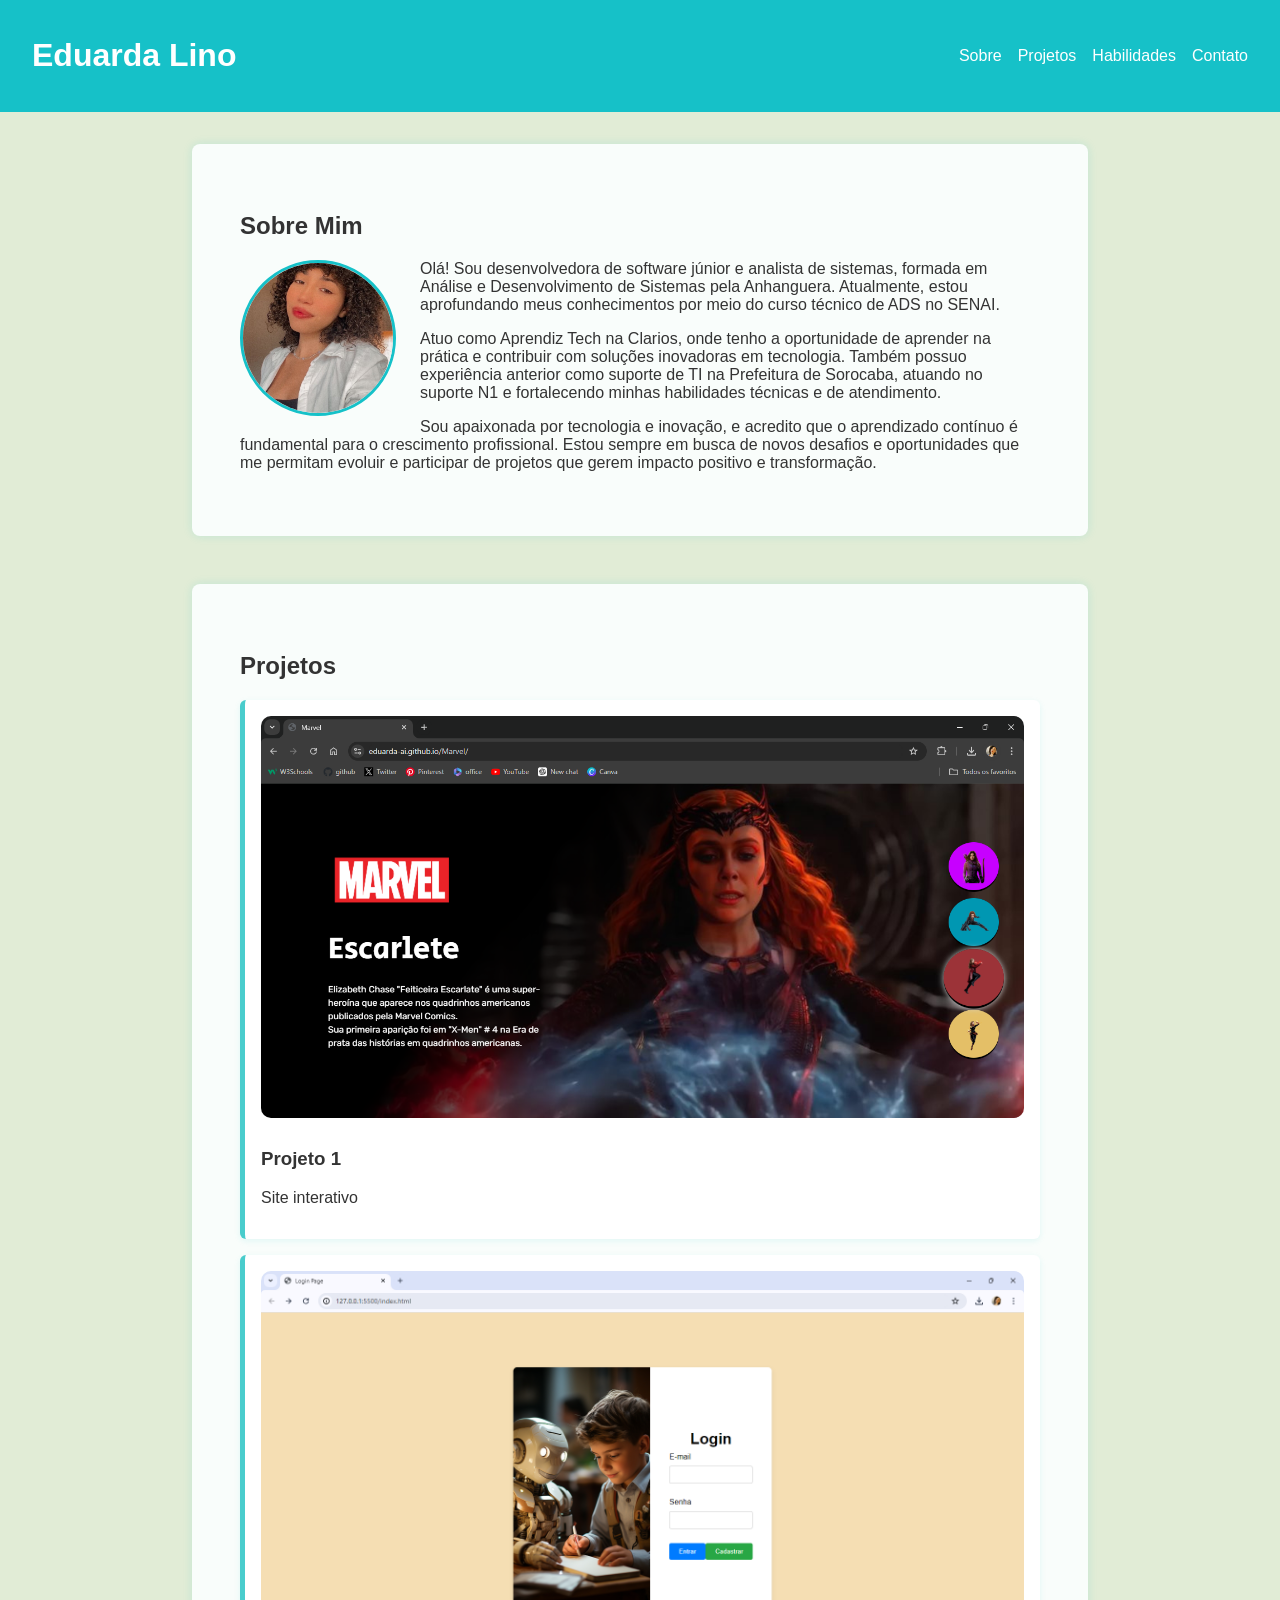
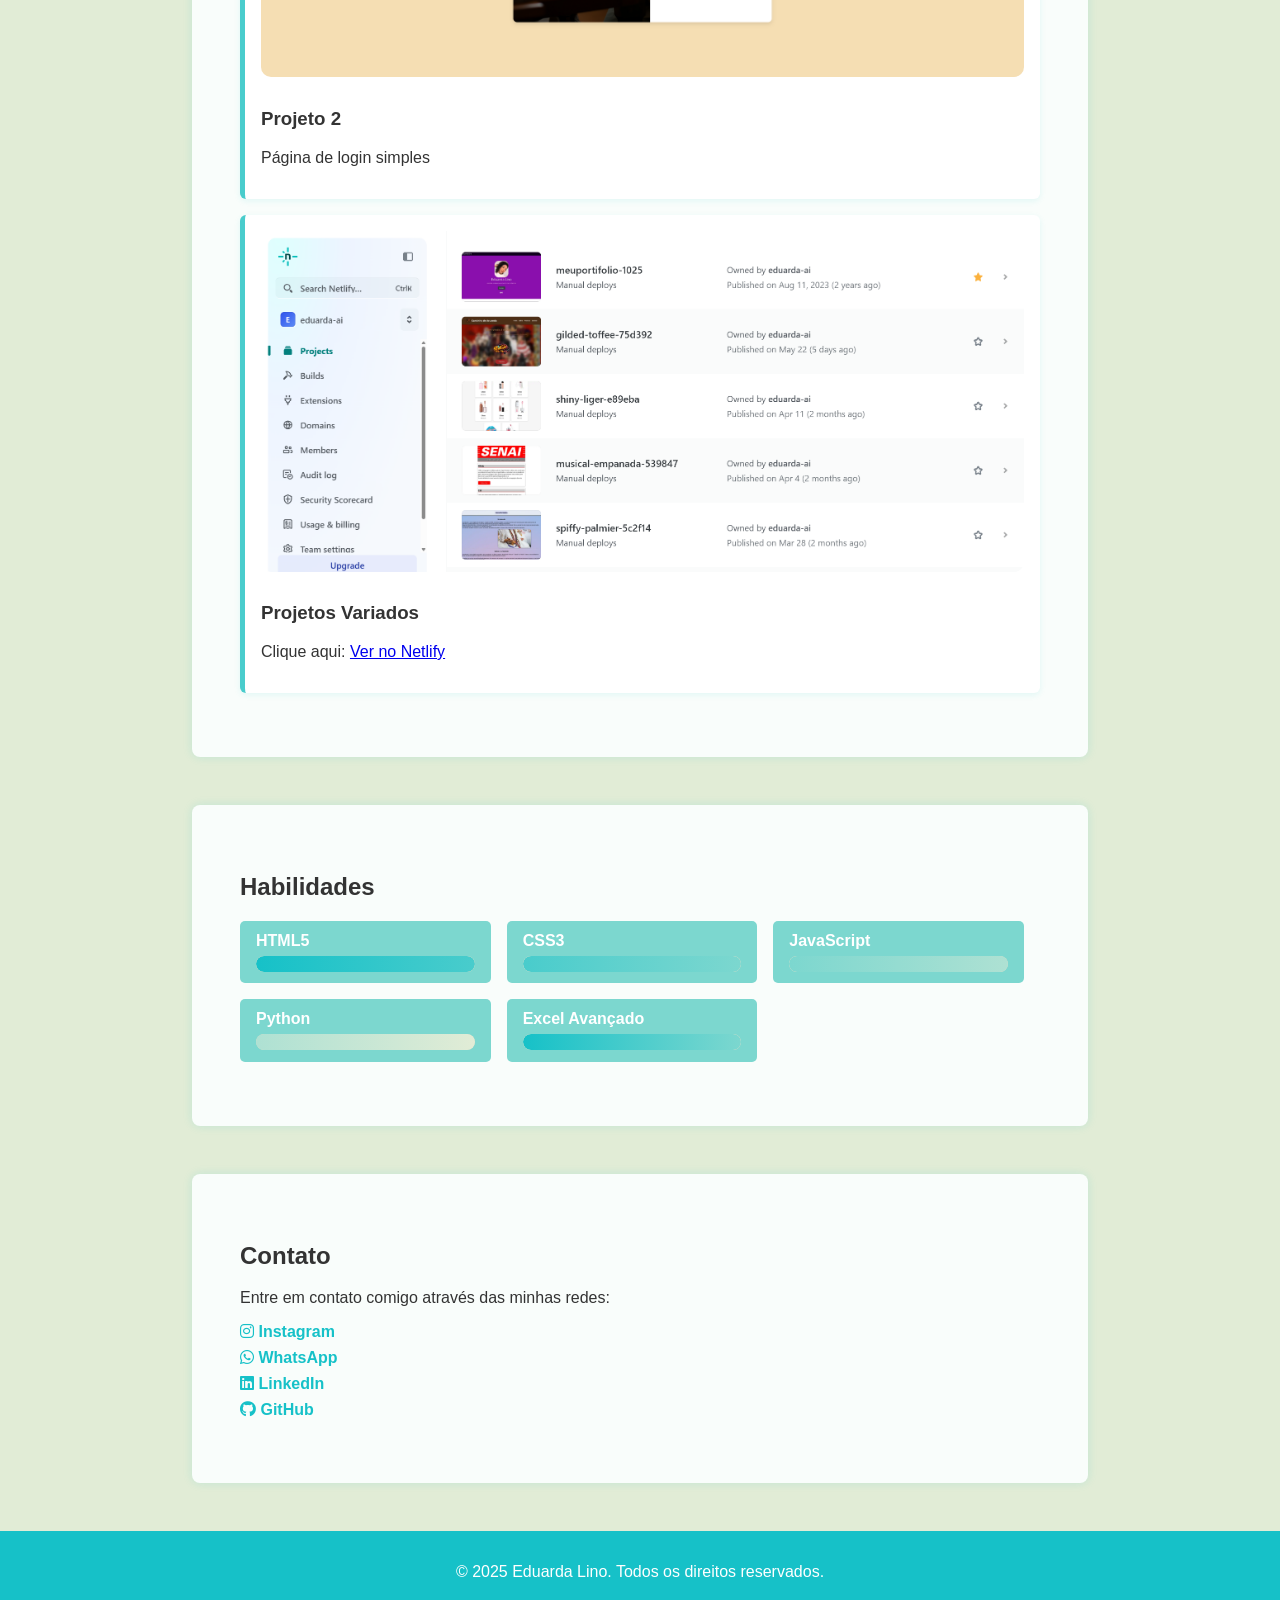
<file: index.html>
<!DOCTYPE html>
<html lang="pt-BR">
<head>
  <meta charset="UTF-8" />
  <meta name="viewport" content="width=device-width, initial-scale=1" />
  <title>Portfólio - Eduarda Lino</title>
  <link rel="stylesheet" href="style.css" />
  <link rel="stylesheet" href="https://cdnjs.cloudflare.com/ajax/libs/font-awesome/6.5.0/css/all.min.css" />
</head>
<body>
  <header>
    <h1>Eduarda Lino</h1>
    <nav>
      <ul>
        <li><a href="#sobre">Sobre</a></li>
        <li><a href="#projetos">Projetos</a></li>
        <li><a href="#habilidades">Habilidades</a></li>
        <li><a href="#contato">Contato</a></li>
      </ul>
    </nav>
  </header>

  <section id="sobre" class="fade-in">
    <h2>Sobre Mim</h2>
    <img src="foto2.jpg" alt="Foto de Eduarda Lino" class="foto-sobre" />
    <p>
      Olá! Sou desenvolvedora de software júnior e analista de sistemas, formada em Análise e Desenvolvimento de Sistemas pela Anhanguera. Atualmente, estou aprofundando meus conhecimentos por meio do curso técnico de ADS no SENAI.
    </p>
    <p>
      Atuo como Aprendiz Tech na Clarios, onde tenho a oportunidade de aprender na prática e contribuir com soluções inovadoras em tecnologia. Também possuo experiência anterior como suporte de TI na Prefeitura de Sorocaba, atuando no suporte N1 e fortalecendo minhas habilidades técnicas e de atendimento.
    </p>
    <p>
      Sou apaixonada por tecnologia e inovação, e acredito que o aprendizado contínuo é fundamental para o crescimento profissional. Estou sempre em busca de novos desafios e oportunidades que me permitam evoluir e participar de projetos que gerem impacto positivo e transformação.
    </p>
  </section>

  <section id="projetos" class="fade-in">
    <h2>Projetos</h2>

    <div class="project-card">
      <img src="Marvel - Google Chrome 15_08_2024 14_16_23.png" alt="Projeto 1" class="project-img" />
      <h3>Projeto 1</h3>
      <p>Site interativo</p>
    </div>

    <div class="project-card">
      <img src="login.png" alt="Projeto 2" class="project-img" />
      <h3>Projeto 2</h3>
      <p>Página de login simples</p>
    </div>

    <div class="project-card">
      <img src="netfly.png" alt="Projetos variados" class="project-img" />
      <h3>Projetos Variados</h3>
      <p>Clique aqui: <a href="https://app.netlify.com/teams/eduarda-ai/projects" target="_blank" rel="noopener noreferrer">Ver no Netlify</a></p>
    </div>
  </section>

  <section id="habilidades" class="fade-in">
    <h2>Habilidades</h2>
    <ul class="skills-list">
      <li>HTML5
        <div class="skill-bar"><div class="skill-level html"></div></div>
      </li>
      <li>CSS3
        <div class="skill-bar"><div class="skill-level css"></div></div>
      </li>
      <li>JavaScript
        <div class="skill-bar"><div class="skill-level js"></div></div>
      </li>
      <li>Python
        <div class="skill-bar"><div class="skill-level python"></div></div>
      </li>
      <li>Excel Avançado
        <div class="skill-bar"><div class="skill-level excel"></div></div>
      </li>
    </ul>
  </section>

  <section id="contato" class="fade-in">
    <h2>Contato</h2>
    <p>Entre em contato comigo através das minhas redes:</p>
    <ul>
      <li><a href="https://www.instagram.com/duda.jz/" target="_blank" rel="noopener noreferrer"><i class="fab fa-instagram"></i> Instagram</a></li>
      <li><a href="https://wa.me/5515991825756" target="_blank" rel="noopener noreferrer"><i class="fab fa-whatsapp"></i> WhatsApp</a></li>
      <li><a href="https://www.linkedin.com/in/eduarda-lino-186743185/" target="_blank" rel="noopener noreferrer"><i class="fab fa-linkedin"></i> LinkedIn</a></li>
      <li><a href="https://github.com/eduarda-ai" target="_blank" rel="noopener noreferrer"><i class="fab fa-github"></i> GitHub</a></li>
    </ul>
  </section>

  <footer>
    <p>© 2025 Eduarda Lino. Todos os direitos reservados.</p>
  </footer>
</body>
</html>
</file>
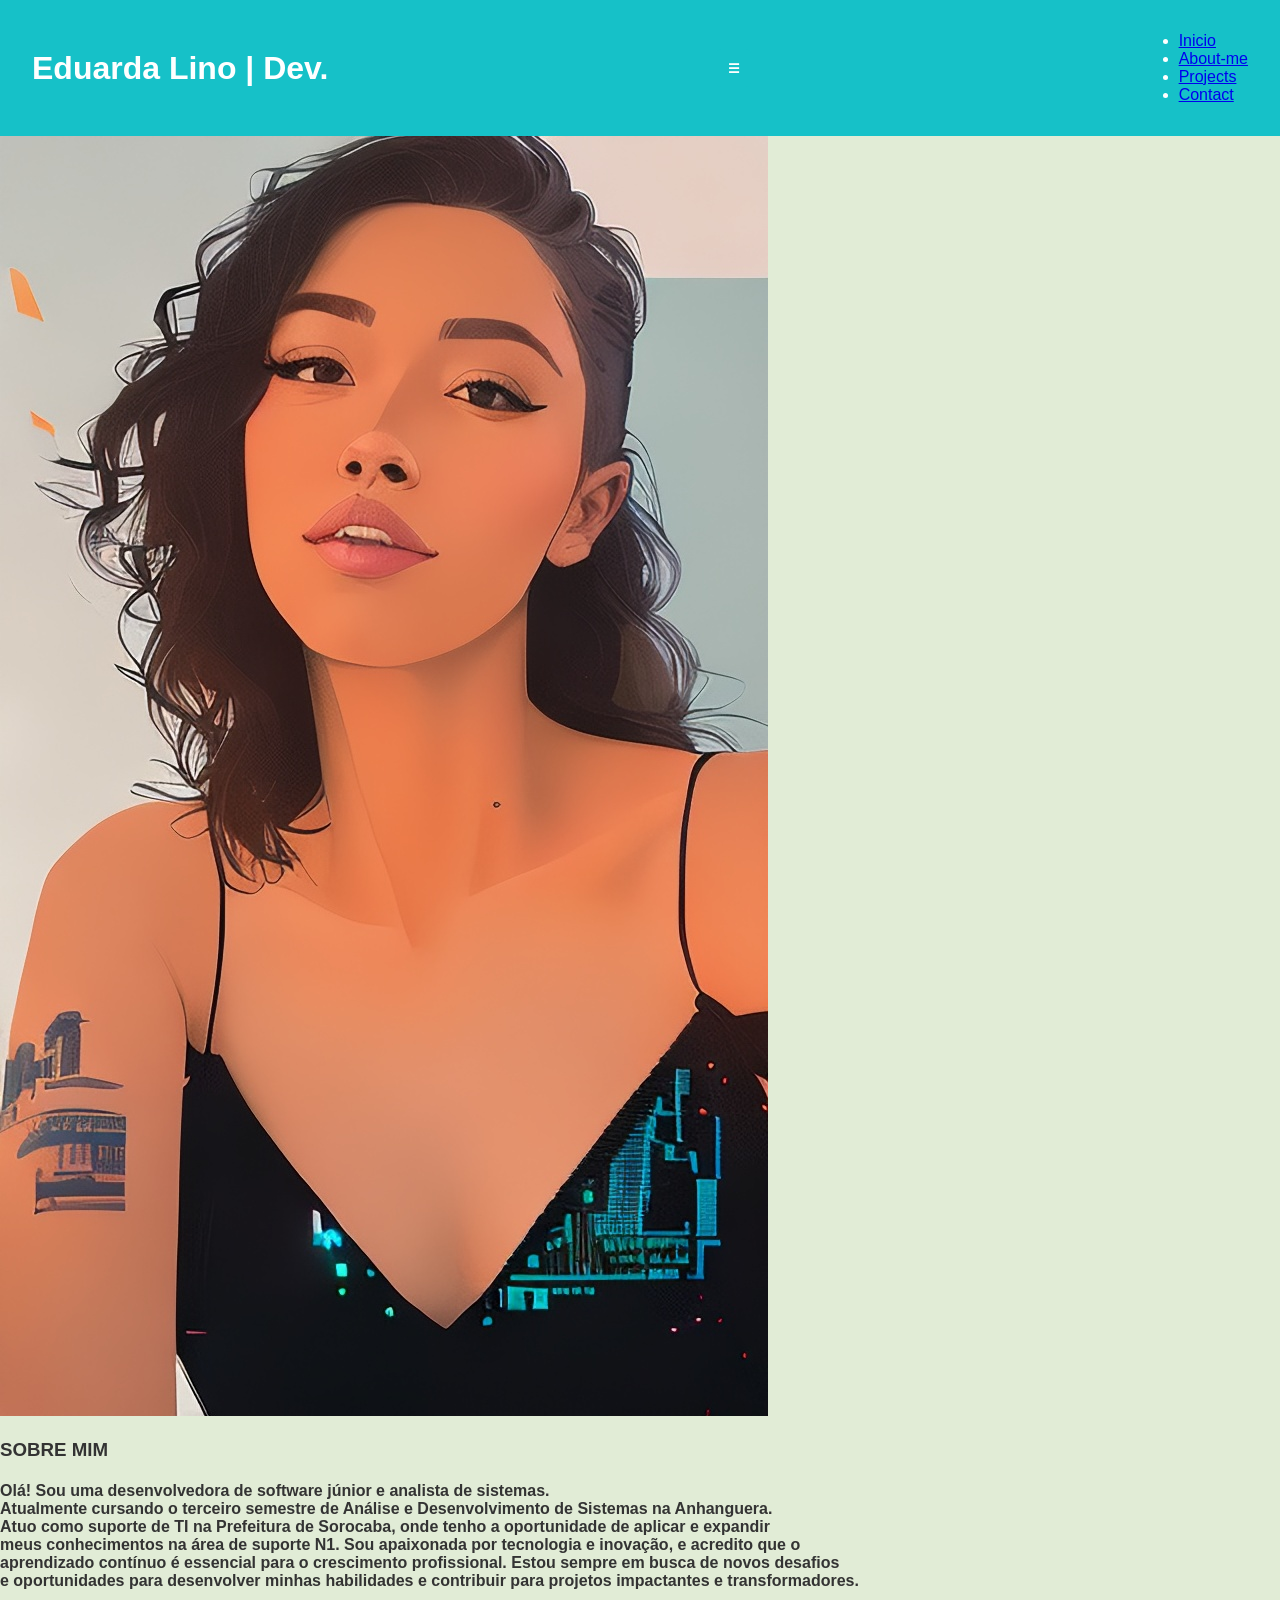
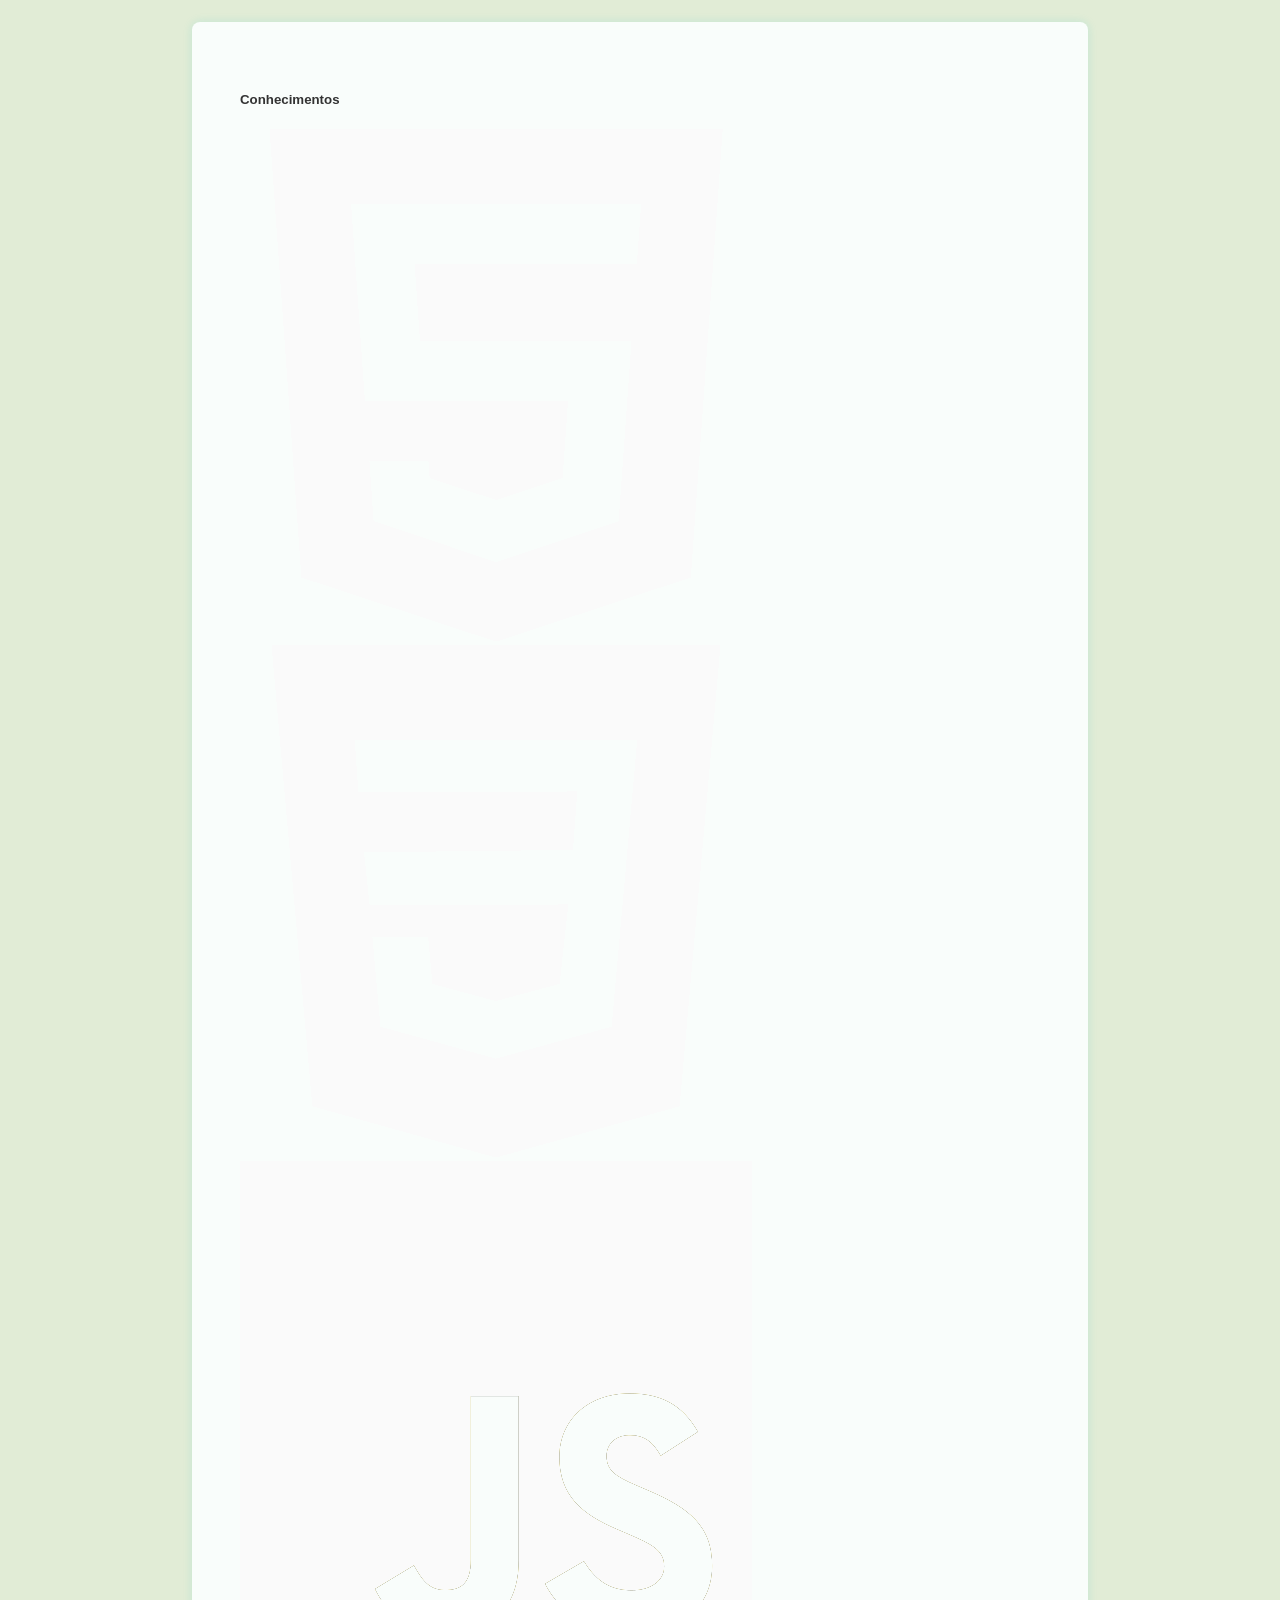
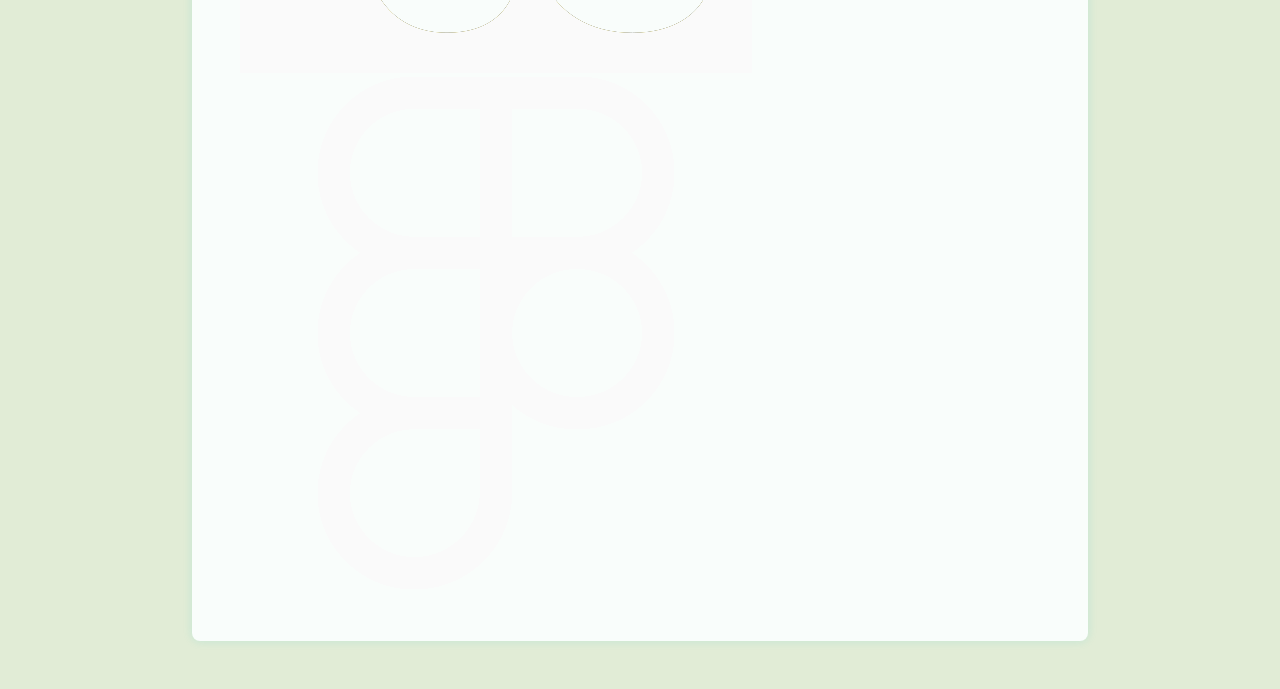
<file: opção1.html>
<!DOCTYPE html>
<html lang="pt-BR">
<head>
    <meta charset="UTF-8">
    <meta name="viewport" content="width=device-width, initial-scale=1.0">
    <title>About Me</title>
    <link href="style.css" rel="stylesheet">
</head>
<body>
    <header>
        <h1>Eduarda Lino | Dev.</h1>
        <button id="menu-button">&#9776;</button>
        <div id="menu">
            <ul>
                <li><a href="index.html">Inicio</a></li>
                <li><a href="opção1.html">About-me</a></li>
                <li><a href="opção2.html">Projects</a></li>
                <li><a href="opção3.html">Contact</a></li>
            </ul>
        </div>
    </header>
    <main>
        <img src="foto.jpeg" alt="foto" class="profile-photo">
        <h3>SOBRE MIM</h3>
        <div class="container">
            <h4>Olá! Sou uma desenvolvedora de software júnior e analista de sistemas. <br>
            Atualmente cursando o terceiro semestre de Análise e Desenvolvimento de Sistemas na Anhanguera. <br>
            Atuo como suporte de TI na Prefeitura de Sorocaba, onde tenho a oportunidade de aplicar e expandir <br>
            meus conhecimentos na área de suporte N1. Sou apaixonada por tecnologia e inovação, e acredito que o <br>
            aprendizado contínuo é essencial para o crescimento profissional. Estou sempre em busca de novos desafios <br>
            e oportunidades para desenvolver minhas habilidades e contribuir para projetos impactantes e transformadores.
            </h4>
        </div>
        <section class="skills">
            <h5>Conhecimentos</h5>
            <div class="skills-container">
                <img src="html5.png" alt="HTML Logo" class="logo">
                <img src="css3.png" alt="CSS Logo" class="logo">
                <img src="javascript.png" alt="JavaScript Logo" class="logo">
                <img src="figma.png" alt="FIGMA Logo" class="logo">
            </div>
        </section>
    </main>
    <script src="java.js" defer></script>
</body>
</html>
</file>
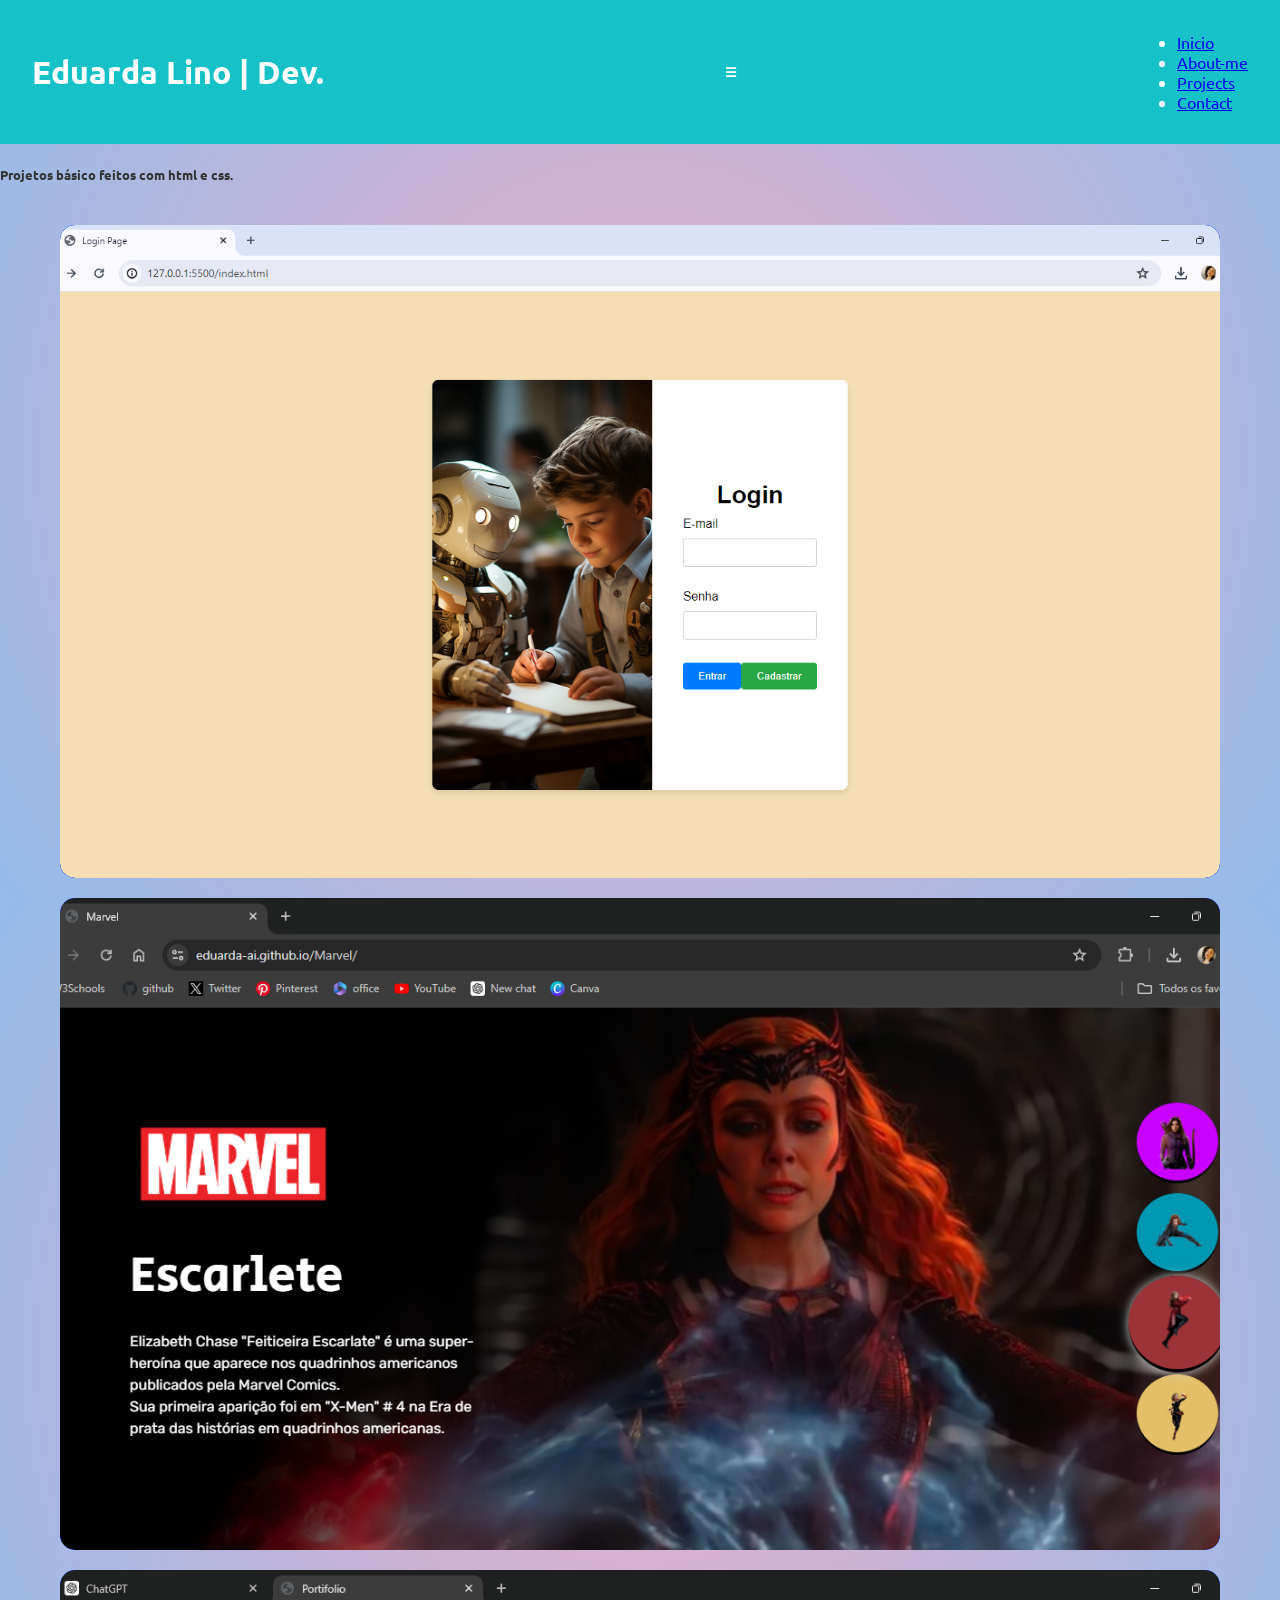
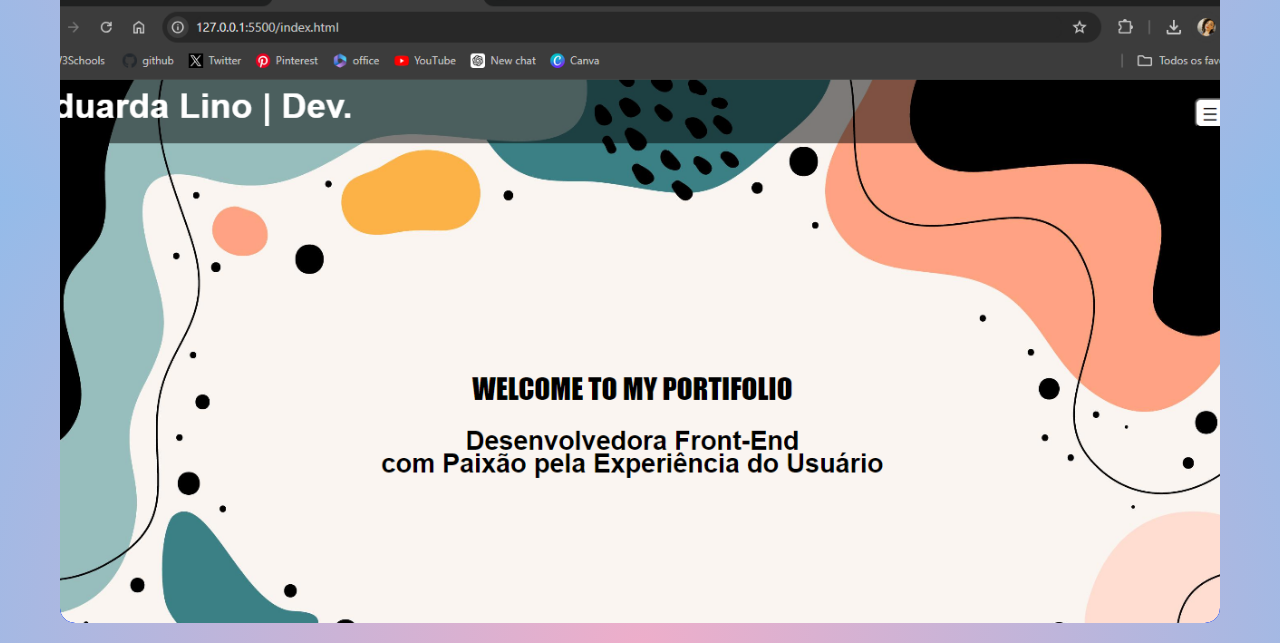
<file: opção2.html>
<!DOCTYPE html>
<html lang="pt-BR">
<head>
    <meta charset="UTF-8">
    <meta name="viewport" content="width=device-width, initial-scale=1.0">
    <title>Projects</title>
    <link href="style.css" rel="stylesheet">
</head>
<body>
    <header>
        <h1>Eduarda Lino | Dev.</h1>
        <button id="menu-button">&#9776;</button>
        <div id="menu">
            <ul>
                <li><a href="index.html">Inicio</a></li>
                <li><a href="opção1.html">About-me</a></li>
                <li><a href="opção2.html">Projects</a></li>
                <li><a href="opção3.html">Contact</a></li>
            </ul>
        </div>
    </header>
    <main>
        <h5>Projetos básico feitos com html e css.</h5>
        <div class="container">
            <div class="item">
              <div class="card">
                <img src="login.png" />
              </div>
            </div>
            <div class="item">
              <div class="card">
                <img src="Marvel - Google Chrome 15_08_2024 14_16_23.png" />
              </div>
            </div>
            <div class="item">
              <div class="card">
                <img src="Portifolio.png" />
              </div>
            </div>
          </div>
          <style>
            @import url('https://fonts.googleapis.com/css?family=Ubuntu:400,700&display=swap');
          
            body {
              padding: 0;
              margin: 0;
              height: 100vh;
              display: grid;
              align-items: center;
              font-family: 'Ubuntu';
              background: rgb(238, 174, 202);
              background: radial-gradient(circle, rgba(238, 174, 202, 1) 0%, rgba(148, 187, 233, 1) 100%);
            }
          
            .container {
              max-width: 1200px;
              margin: auto;
              display: flex;
              flex-direction: column;
              grid-template-columns: repeat(3, 1fr);
              grid-gap: 20px;
              padding: 20px;
              box-sizing: border-box;
            }
          
            .item {
              background: #0234FF;
              border-radius: 15px;
              overflow: hidden;
            }
          
            .card {
              position: relative;
              width: 100%;
              padding-top: 56.25%; /* 16:9 aspect ratio */
              overflow: hidden;
              border-radius: 15px;
            }
          
            .card img {
              position: absolute;
              top: 0;
              left: 0;
              width: 100%;
              height: 100%;
              object-fit: cover;
              border-radius: 15px;
            }
          </style>
          
    </style>
    <script src="java.js" defer></script>
</body>
</html>
</file>
<file: style.css>
/* Reset e base */
body {
    margin: 0;
    font-family: Arial, sans-serif;
    background-color: #e1ecd6;
    color: #333;
  }
  
  /* Header */
  header {
    background-color: #16c1c8;
    color: white;
    padding: 1rem 2rem;
    display: flex;
    justify-content: space-between;
    align-items: center;
  }
  
  nav ul {
    list-style: none;
    display: flex;
    gap: 1rem;
    padding: 0;
    margin: 0;
  }
  
  nav a {
    color: white;
    text-decoration: none;
    transition: color 0.3s ease;
  }
  
  nav a:hover {
    color: #aee1d3;
  }
  
  /* Sections */
  section {
    padding: 3rem;
    max-width: 800px;
    margin: 2rem auto 3rem auto;
    background-color: #f9fdfb;
    border-radius: 8px;
    box-shadow: 0 0 10px rgba(22, 193, 200, 0.15);
  }
  
  /* Sobre - foto */
  .foto-sobre {
    width: 150px;
    height: 150px;
    border-radius: 50%;
    object-fit: cover;
    float: left;
    margin-right: 1.5rem;
    margin-bottom: 1rem;
    border: 3px solid #16c1c8;
  }
  
  /* Projetos */
  .project-card {
    background: white;
    
    padding: 1rem;
    margin: 1rem 0;
    border-left: 5px solid #49cccc;
    opacity: 0;
    transform: translateX(-20px);
    animation: slideIn 1s forwards;
    transition: transform 0.3s ease;
    border-radius: 6px;
    box-shadow: 0 2px 6px rgba(22, 193, 200, 0.1);
  }
  
  .project-card:hover {
    transform: translateY(-5px);
    box-shadow: 0 6px 12px rgba(22, 193, 200, 0.2);
  }
  
  .project-img {
    width: 100%;
    height: auto;
    border-radius: 10px;
    margin-bottom: 0.5rem;
  }
  
  /* Animações */
  @keyframes slideIn {
    to {
      opacity: 1;
      transform: translateX(0);
    }
  }
  
  .fade-in {
    animation: fadeIn 1.5s ease-in forwards;
  }
  
  @keyframes fadeIn {
    from {
      opacity: 0;
    }
    to {
      opacity: 1;
    }
  }
  
  /* Habilidades */
  .skills-list {
    display: flex;
    flex-wrap: wrap;
    gap: 1rem;
    padding: 0;
    list-style: none;
    justify-content: flex-start; /* Alinha à esquerda */
    max-width: 100%;
  }
  
  .skills-list li {
    background: #7cd7cf;
    color: white;
    padding: 0.7rem 1rem;
    border-radius: 5px;
    font-weight: 600;
    flex: 0 1 calc(33.333% - 1rem); /* 3 itens por linha em telas grandes */
    box-sizing: border-box;
    min-width: 150px;
  }
  
  
  .skill-bar {
    background-color: #e1ecd6;
    border-radius: 12px;
    height: 16px;
    overflow: hidden;
    margin-top: 6px;
    box-shadow: inset 0 0 5px rgba(0,0,0,0.1);
  }
  
  .skill-level {
    height: 100%;
    border-radius: 12px;
    width: 0;
    animation: loadBar 2s forwards ease-in-out;
  }
  
  /* Cores e larguras específicas por habilidade */
  .skill-level.html {
    animation-delay: 0.2s;
    width: 90%;
    background: linear-gradient(90deg, #16c1c8, #49cccc);
  }
  
  .skill-level.css {
    animation-delay: 0.4s;
    width: 85%;
    background: linear-gradient(90deg, #49cccc, #7cd7cf);
  }
  
  .skill-level.js {
    animation-delay: 0.6s;
    width: 80%;
    background: linear-gradient(90deg, #7cd7cf, #aee1d3);
  }
  
  .skill-level.python {
    animation-delay: 0.8s;
    width: 70%;
    background: linear-gradient(90deg, #aee1d3, #e1ecd6);
  }
  
  .skill-level.excel {
    animation-delay: 1s;
    width: 75%;
    background: linear-gradient(90deg, #16c1c8, #7cd7cf);
  }
  
  @keyframes loadBar {
    from {
      width: 0;
    }
    to {
      width: 100%;
    }
  }
  
  /* Formulário */
  form {
    display: flex;
    flex-direction: column;
    gap: 1rem;
  }
  
  input,
  textarea {
    padding: 0.7rem;
    border: 1px solid #49cccc;
    border-radius: 5px;
    background-color: #aee1d3;
    color: #333;
    font-size: 1rem;
  }
  
  input::placeholder,
  textarea::placeholder {
    color: #666;
  }
  
  button {
    padding: 0.7rem;
    background: #16c1c8;
    border: none;
    color: white;
    font-weight: bold;
    border-radius: 5px;
    cursor: pointer;
    transition: background 0.3s ease;
  }
  
  button:hover {
    background: #49cccc;
  }
  
  /* Footer */
  footer {
    text-align: center;
    padding: 1rem;
    background: #16c1c8;
    color: white;
    margin-top: 2rem;
  }
  
  /* Lista simples de contato */
  #contato ul {
    list-style: none;
    padding: 0;
  }
  
  #contato ul li {
    margin-bottom: 0.5rem;
  }
  
  #contato a {
    color: #16c1c8;
    text-decoration: none;
    font-weight: 600;
    transition: color 0.3s ease;
  }
  
  #contato a:hover {
    color: #49cccc;
  }
</file>
